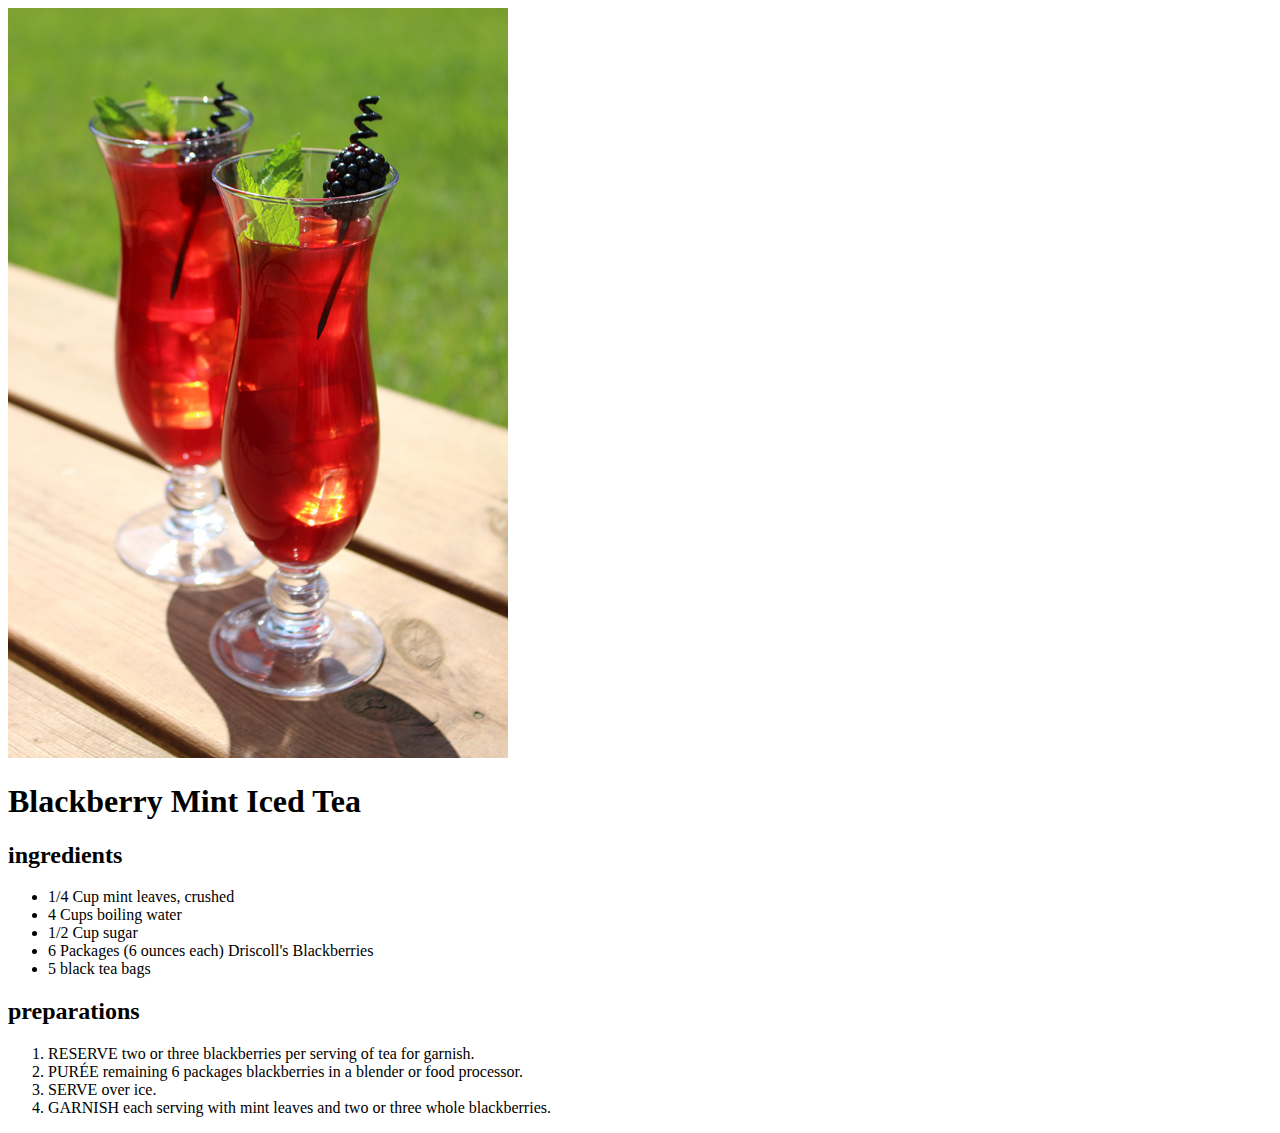
<file: anika/index.html>
<!DOCTYPE html>
<html lang="en">
  <head>
    <meta charset="UTF-8" />
    <meta name="viewport" content="width=device-width, initial-scale=1.0" />
    <meta author="anika" />
    <title>Blackberry Mint Iced Tea</title>
  </head>
  <body>
    <img src="img/icedTea.jpg" width="500px" alt="Blackberry Mint Iced Tea" />
    <h1>Blackberry Mint Iced Tea</h1>
    <h2>ingredients</h2>
    <ul>
      <li>1/4 Cup mint leaves, crushed</li>
      <li>4 Cups boiling water</li>
      <li>1/2 Cup sugar</li>
      <li>6 Packages (6 ounces each) Driscoll's Blackberries</li>
      <li>5 black tea bags</li>
    </ul>
    <h2>preparations</h2>
    <ol>
      <li>RESERVE two or three blackberries per serving of tea for garnish.</li>
      <li>
        PURÉE remaining 6 packages blackberries in a blender or food processor.
      </li>
      <li>SERVE over ice.</li>
      <li>
        GARNISH each serving with mint leaves and two or three whole
        blackberries.
      </li>
    </ol>
  </body>
</html>
</file>
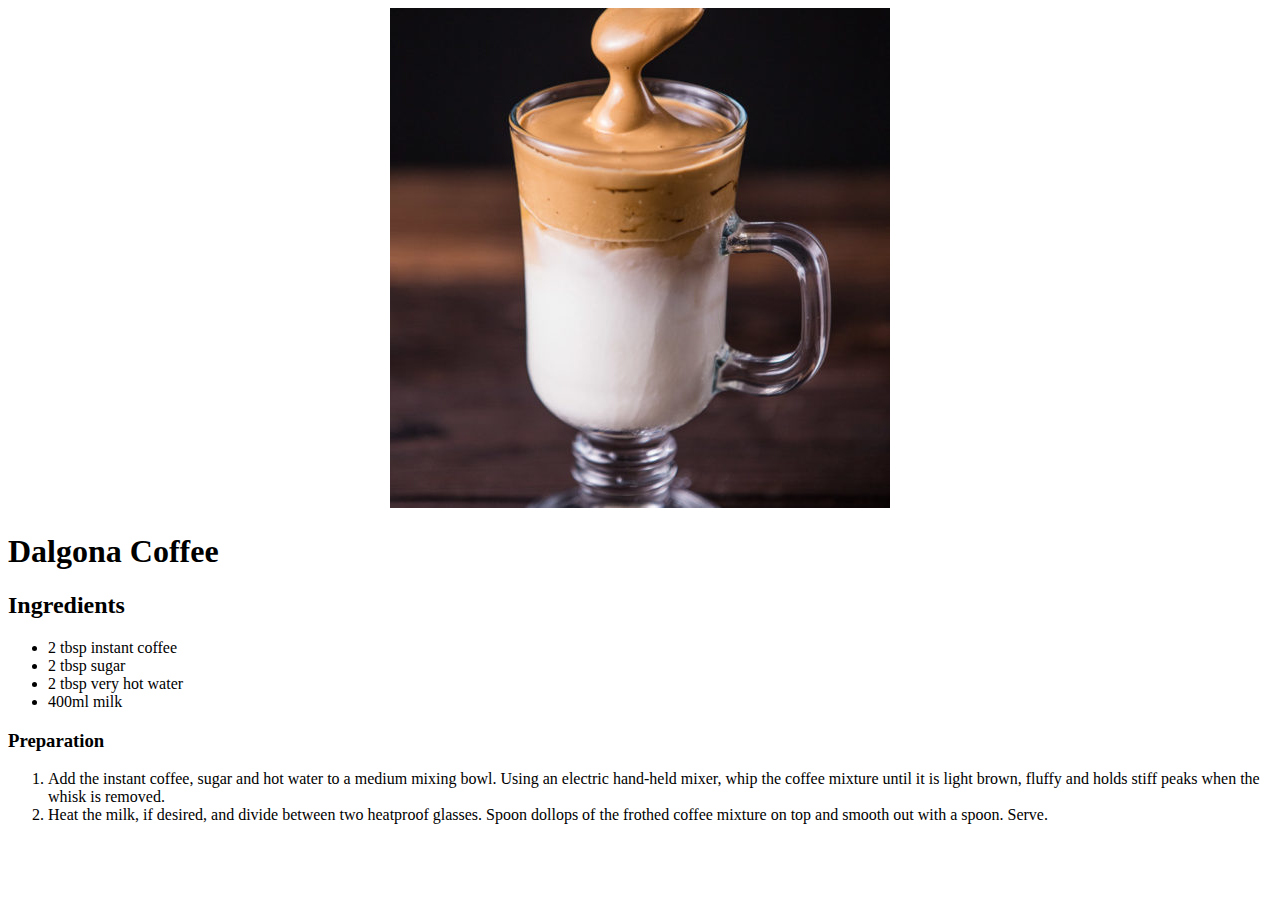
<file: anika/recipes/index.html>
<!DOCTYPE html>
<html lang="en">
<head>
    <meta charset="UTF-8">
    <meta name="viewport" content="width=device-width, initial-scale=1.0">
    <meta name="author" content="Shanti">
    <title>Dalgona Coffee</title>
</head>
<body>
  <center><img 
    src="Dalgona-Coffee-Frothy-Coffee.jpg" 
    alt="Dalgona Coffee" 
    width="500"
    ></center>
    <h1>Dalgona Coffee</h1>
    <h2>Ingredients</h2>
    <ul>
        <li>2 tbsp instant coffee </li>
        <li>2 tbsp sugar</li>
        <li>2 tbsp very hot water</li>
        <li>400ml milk</li>
    </ul>
    <h3>Preparation</h3>
    <ol>
        <li>Add the instant coffee, sugar and hot water to a medium mixing bowl. Using an electric hand-held mixer, whip the coffee mixture until it is light brown, fluffy and holds stiff peaks when the whisk is removed.</li>
        <li>Heat the milk, if desired, and divide between two heatproof glasses. Spoon dollops of the frothed coffee mixture on top and smooth out with a spoon. Serve.</li>
    </ol>
 
</body>
</html>
</file>
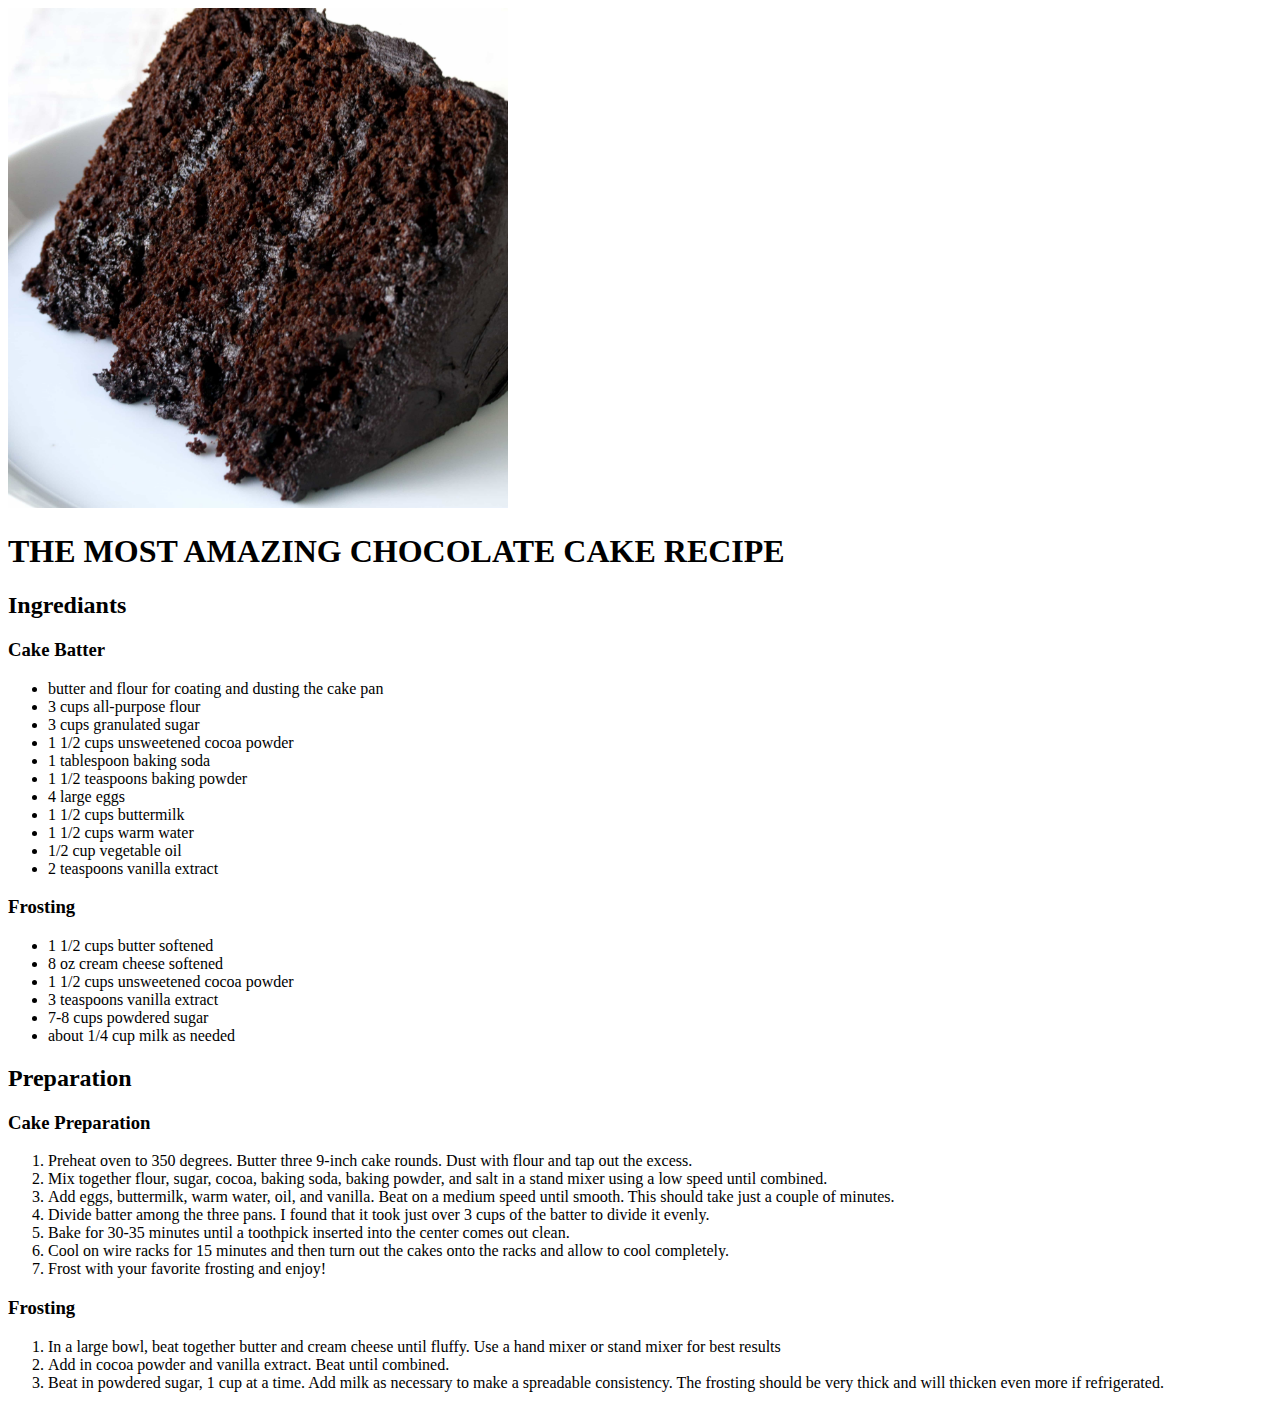
<file: ben-gold/recipes/index.html>
<!DOCTYPE html>
<html lang="en">
  <head>
    <meta charset="UTF-8" />
    <meta name="viewport" content="width=device-width, initial-scale=1.0" />
    <meta name="author" content="Ben Goldschmidt" />
    <title>THE MOST AMAZING CHOCOLATE CAKE RECIPE</title>
    <link rel="stylesheet" href="../style.css" />
  </head>
  <body>
    <img
      src="../img/Most-Amazing-Chocolate-Cake-Square-1.jpg"
      alt="the most amazing chocolate cake"
    />
    <h1>THE MOST AMAZING CHOCOLATE CAKE RECIPE</h1>

    <h2>Ingrediants</h2>
    <h3>Cake Batter</h3>
    <ul>
      <li>butter and flour for coating and dusting the cake pan</li>
      <li>3 cups all-purpose flour</li>
      <li>3 cups granulated sugar</li>
      <li>1 1/2 cups unsweetened cocoa powder</li>
      <li>1 tablespoon baking soda</li>
      <li>1 1/2 teaspoons baking powder</li>
      <li1 1/2 teaspoons salt</li>
      <li>4 large eggs</li>
      <li>1 1/2 cups buttermilk</li>
      <li>1 1/2 cups warm water</li>
      <li>1/2 cup vegetable oil</li>
      <li>2 teaspoons vanilla extract</li>
    </ul>

    <h3>Frosting</h3>
    <ul>
      <li>1 1/2 cups butter softened</li>
      <li>8 oz cream cheese softened</li>
      <li>1 1/2 cups unsweetened cocoa powder</li>
      <li>3 teaspoons vanilla extract</li>
      <li>7-8 cups powdered sugar</li>
      <li>about 1/4 cup milk as needed</li>
    </ul>

    <h2>Preparation</h2>
    <h3>Cake Preparation</h3>
    <ol>
      <li>Preheat oven to 350 degrees. Butter three 9-inch cake rounds. Dust with flour and tap out the excess.
    </li>
      <li>Mix together flour, sugar, cocoa, baking soda, baking powder, and salt in a stand mixer using a low speed until combined.
    </li>
      <li>Add eggs, buttermilk, warm water, oil, and vanilla. Beat on a medium speed until smooth. This should take just a couple of minutes.
    </li>
      <li>Divide batter among the three pans. I found that it took just over 3 cups of the batter to divide it evenly.
    </li>
      <li>Bake for 30-35 minutes until a toothpick inserted into the center comes out clean.
    </li>
    <li>Cool on wire racks for 15 minutes and then turn out the cakes onto the racks and allow to cool completely.
    </li>
    <li>Frost with your favorite frosting and enjoy!
    </li>
    </ol>
    <h3>Frosting</h3>
    <ol>
        <li>In a large bowl, beat together butter and cream cheese until fluffy. Use a hand mixer or stand mixer for best results
        </li>
        <li>Add in cocoa powder and vanilla extract. Beat until combined.
        </li>
        <li>Beat in powdered sugar, 1 cup at a time. Add milk as necessary to make a spreadable consistency. The frosting should be very thick and will thicken even more if refrigerated.
        </li>
    </ol>
  </body>
</html>
</file>
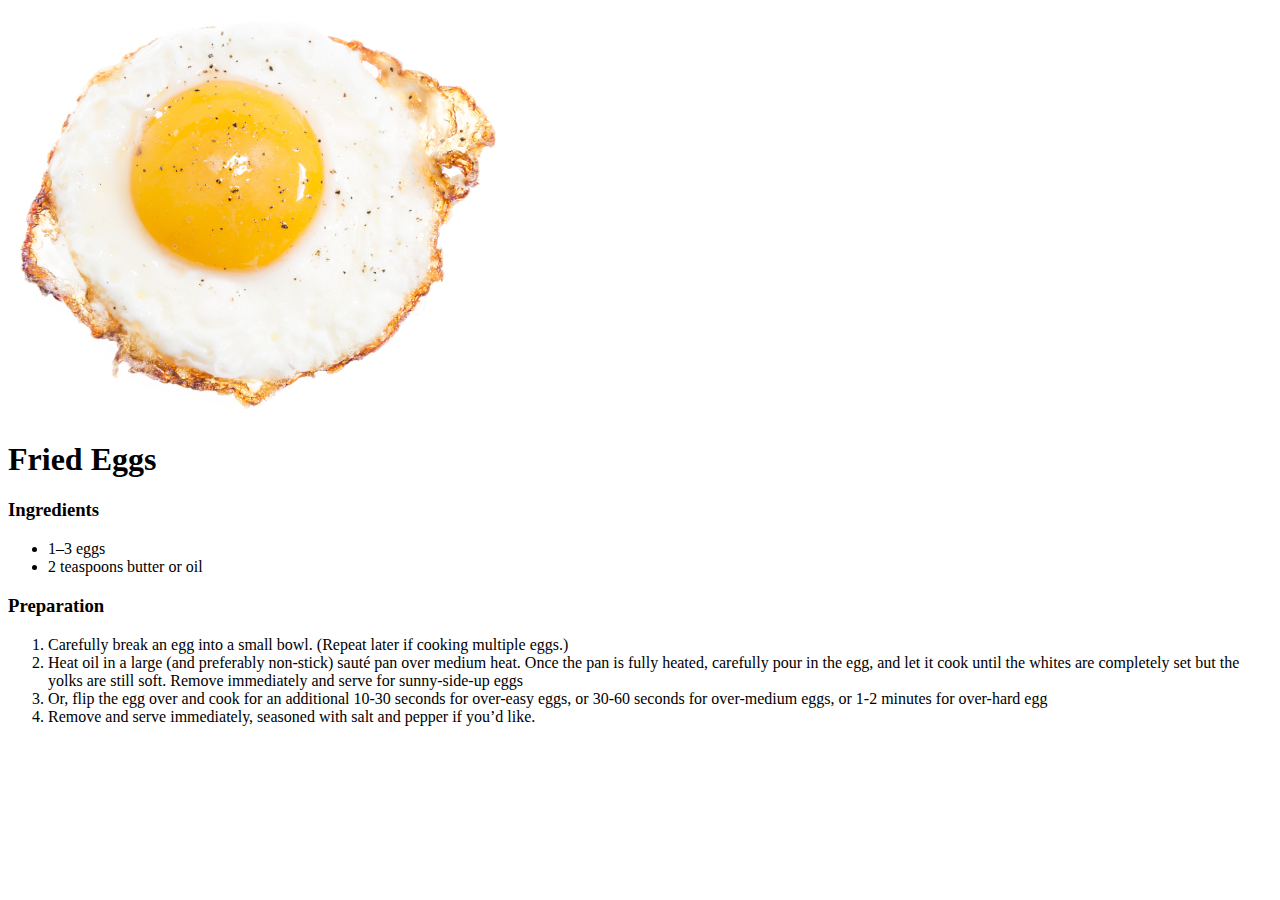
<file: danylo/recipes/index.html>
<!DOCTYPE html>
<html lang="en">
  <head>
    <meta charset="UTF-8" />
    <meta name="author" content="Danylo Veselyi" />
    <meta name="viewport" content="width=device-width, initial-scale=1.0" />
    <title>Fried Eggs</title>
  </head>
  <body>
    <img src="../img/fried-egg.jpg" alt="Fried Eggs" width="500" />
    <h1>Fried Eggs</h1>
    <h3>Ingredients</h3>
    <ul>
      <li>1–3 eggs</li>
      <li>2 teaspoons butter or oil</li>
    </ul>
    <h3>Preparation</h3>
    <ol>
      <li>
        Carefully break an egg into a small bowl. (Repeat later if cooking
        multiple eggs.)
      </li>
      <li>
        Heat oil in a large (and preferably non-stick) sauté pan over medium
        heat. Once the pan is fully heated, carefully pour in the egg, and let
        it cook until the whites are completely set but the yolks are still
        soft. Remove immediately and serve for sunny-side-up eggs
      </li>
      <li>
        Or, flip the egg over and cook for an additional 10-30 seconds for
        over-easy eggs, or 30-60 seconds for over-medium eggs, or 1-2 minutes
        for over-hard egg
      </li>
      <li>
        Remove and serve immediately, seasoned with salt and pepper if you’d
        like.
      </li>
    </ol>
  </body>
</html>
</file>
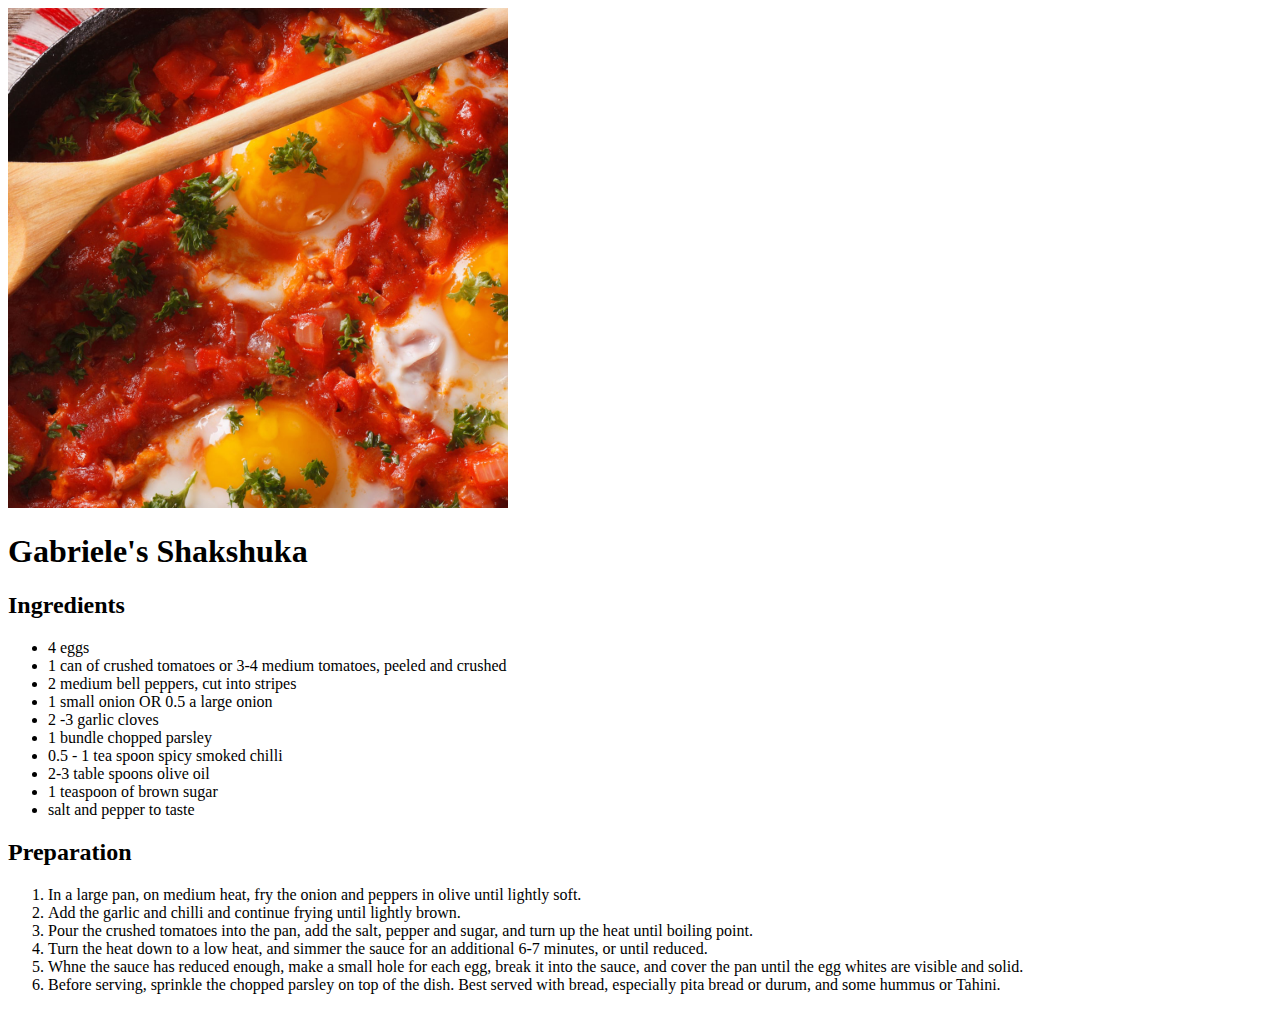
<file: Gabriele/recipes/index.html>
<!DOCTYPE html>
<html lang="en">
  <head>
    <meta charset="UTF-8" />
    <meta name="Gabriele" content="width=device-width, initial-scale=1.0" />
    <title>Gabriele'S SHAKSHUKA</title>
  </head>
  <body>
    <img src="../img/shakshuka.jpg" alt="Gabriele's shakshuka" width="500" />
    <h1>Gabriele's Shakshuka</h1>
    <h2>Ingredients</h2>
    <ul>
      <li>4 eggs</li>
      <li>
        1 can of crushed tomatoes or 3-4 medium tomatoes, peeled and crushed
      </li>
      <li>2 medium bell peppers, cut into stripes</li>
      <li>1 small onion OR 0.5 a large onion</li>
      <li>2 -3 garlic cloves</li>
      <li>1 bundle chopped parsley</li>
      <li>0.5 - 1 tea spoon spicy smoked chilli</li>
      <li>2-3 table spoons olive oil</li>
      <li>1 teaspoon of brown sugar</li>
      <li>salt and pepper to taste</li>
    </ul>
    <h2>Preparation</h2>
    <ol>
      <li>
        In a large pan, on medium heat, fry the onion and peppers in olive until
        lightly soft.
      </li>
      <li>
        Add the garlic and chilli and continue frying until lightly brown.
      </li>
      <li>
        Pour the crushed tomatoes into the pan, add the salt, pepper and sugar,
        and turn up the heat until boiling point.
      </li>
      <li>
        Turn the heat down to a low heat, and simmer the sauce for an additional
        6-7 minutes, or until reduced.
      </li>
      <li>
        Whne the sauce has reduced enough, make a small hole for each egg, break
        it into the sauce, and cover the pan until the egg whites are visible
        and solid.
      </li>
      <li>
        Before serving, sprinkle the chopped parsley on top of the dish. Best
        served with bread, especially pita bread or durum, and some hummus or
        Tahini.
      </li>
    </ol>
  </body>
</html>
</file>
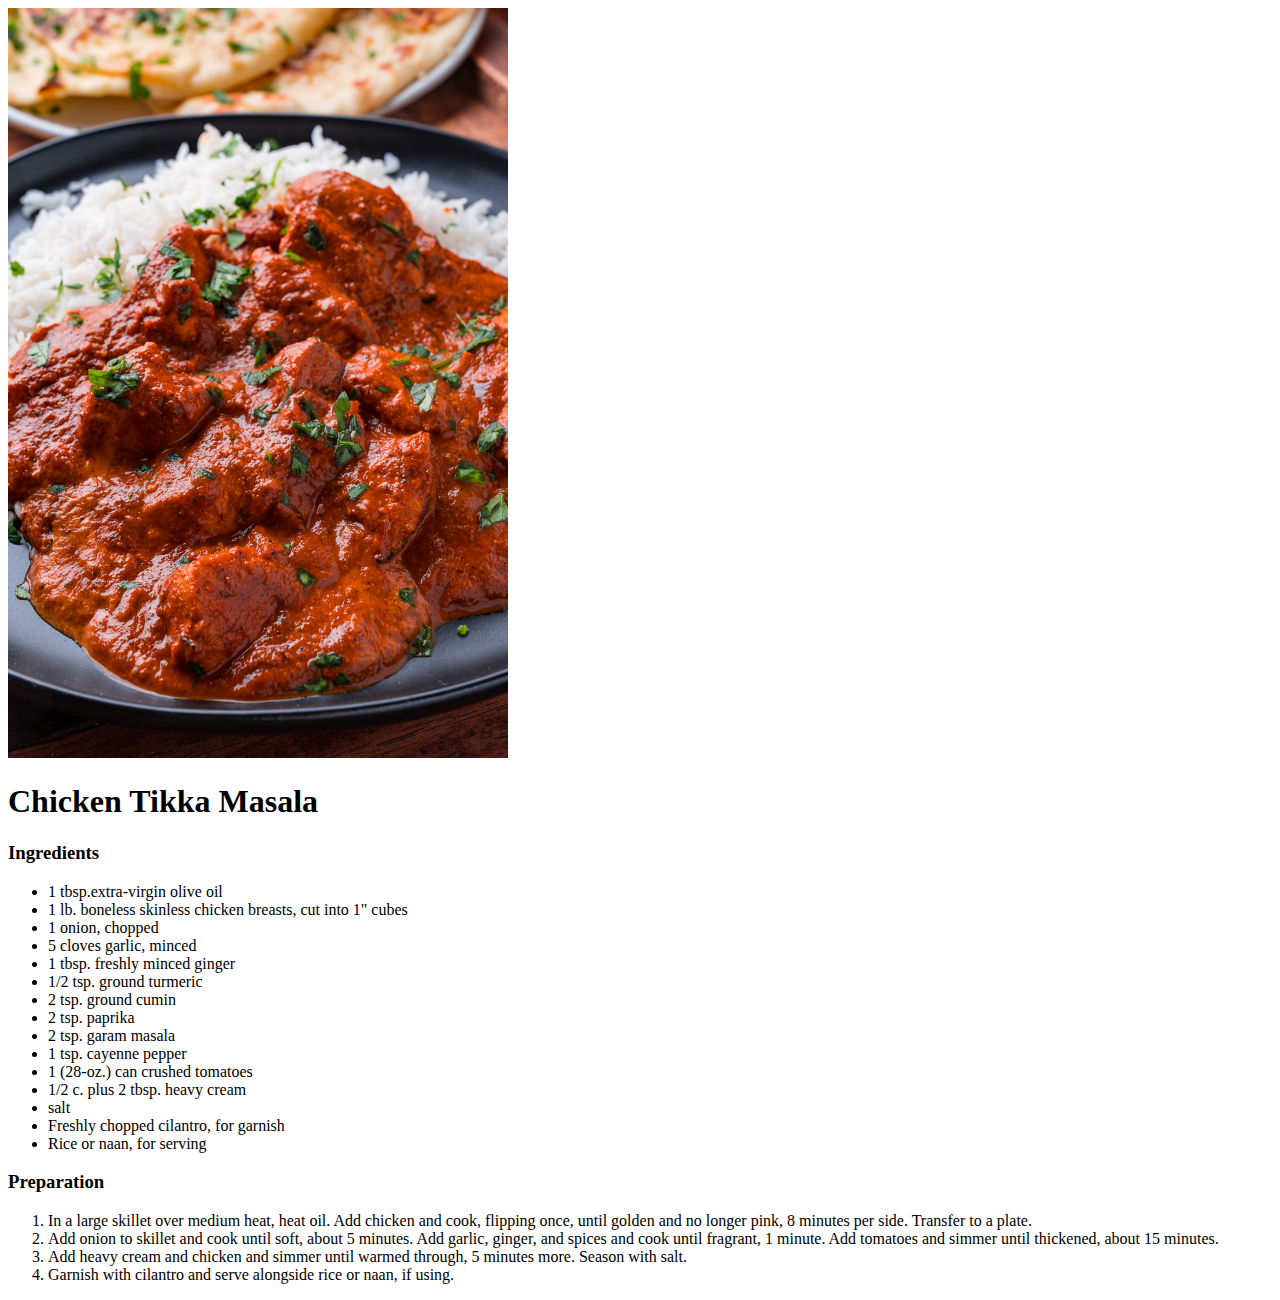
<file: madhu/recipes/index.html>
<!DOCTYPE html>
<html lang="en">
  <head>
    <meta charset="UTF-8" />
    <meta name="author" value="madhu" />
    <meta name="viewport" content="width=device-width, initial-scale=1.0" />
    <title>Chicken Tikka Masala</title>
  </head>
  <body>
    <img
      src="../img/Chicken-Tikka-Masala-1200-8412.jpg"
      alt="Chicken tikka masala"
      width="500px"
    />
    <h1>Chicken Tikka Masala</h1>
    <h3>Ingredients</h3>
    <ul>
      <li>1 tbsp.extra-virgin olive oil</li>
      <li>1 lb. boneless skinless chicken breasts, cut into 1" cubes</li>
      <li>1 onion, chopped</li>
      <li>5 cloves garlic, minced</li>
      <li>1 tbsp. freshly minced ginger</li>
      <li>1/2 tsp. ground turmeric</li>
      <li>2 tsp. ground cumin</li>
      <li>2 tsp. paprika</li>
      <li>2 tsp. garam masala</li>
      <li>1 tsp. cayenne pepper</li>
      <li>1 (28-oz.) can crushed tomatoes</li>
      <li>1/2 c. plus 2 tbsp. heavy cream</li>
      <li>salt</li>
      <li>Freshly chopped cilantro, for garnish</li>
      <li>Rice or naan, for serving</li>
    </ul>
    <h3>Preparation</h3>
    <ol>
      <li>
        In a large skillet over medium heat, heat oil. Add chicken and cook,
        flipping once, until golden and no longer pink, 8 minutes per side.
        Transfer to a plate.
      </li>
      <li>
        Add onion to skillet and cook until soft, about 5 minutes. Add garlic,
        ginger, and spices and cook until fragrant, 1 minute. Add tomatoes and
        simmer until thickened, about 15 minutes.
      </li>
      <li>
        Add heavy cream and chicken and simmer until warmed through, 5 minutes
        more. Season with salt.
      </li>
      <li>Garnish with cilantro and serve alongside rice or naan, if using.</li>
    </ol>
  </body>
</html>
</file>
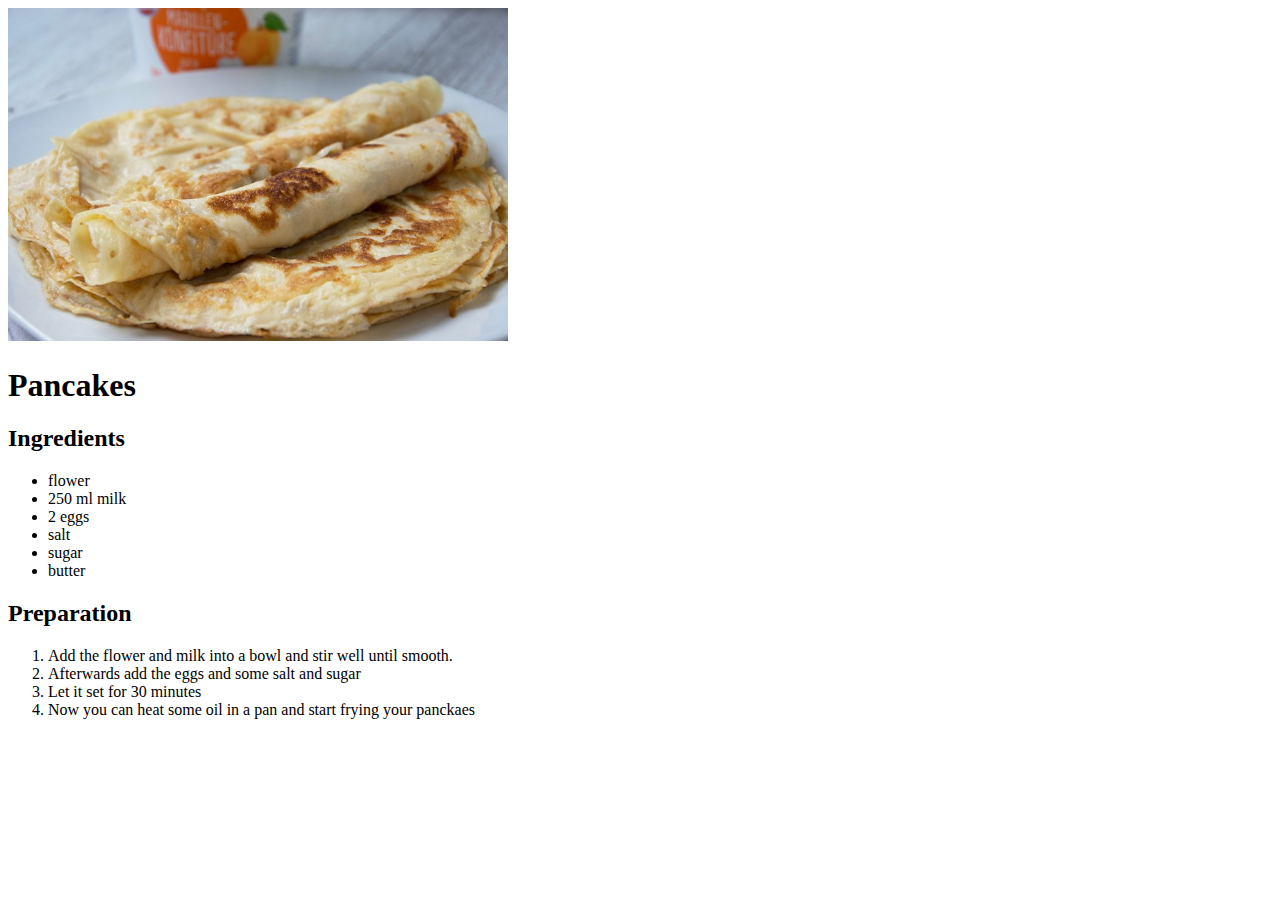
<file: Mandy/recipes/index.html>
<!DOCTYPE html>
<html lang="en">
<head>
    <meta charset="UTF-8">
    <meta name="viewport" content="width=device-width, initial-scale=1.0">
    <meta name="author" content="Mandy">
    <title>Pancakes</title>
</head>
<body>
    <img src="../img/eierkuchen.jpg" alt="Pancake"width=500>
  
    <h1>Pancakes</h1>
    <h2>Ingredients</h2>
    <ul>
        <li>flower</li>
        <li>250 ml milk</li>
        <li>2 eggs</li>
        <li>salt</li>
        <li>sugar</li>
        <li>butter</li>
    </ul>
    <h2>Preparation</h2>
    <ol>
        <li>Add the flower and milk into a bowl and stir well until smooth.</li>
        <li>Afterwards add the eggs and some salt and sugar</li>
        <li>Let it set for 30 minutes</li>
        <li>Now you can heat some oil in a pan and start frying your panckaes</li>
    </ol>
 
</body>
</html>
</file>
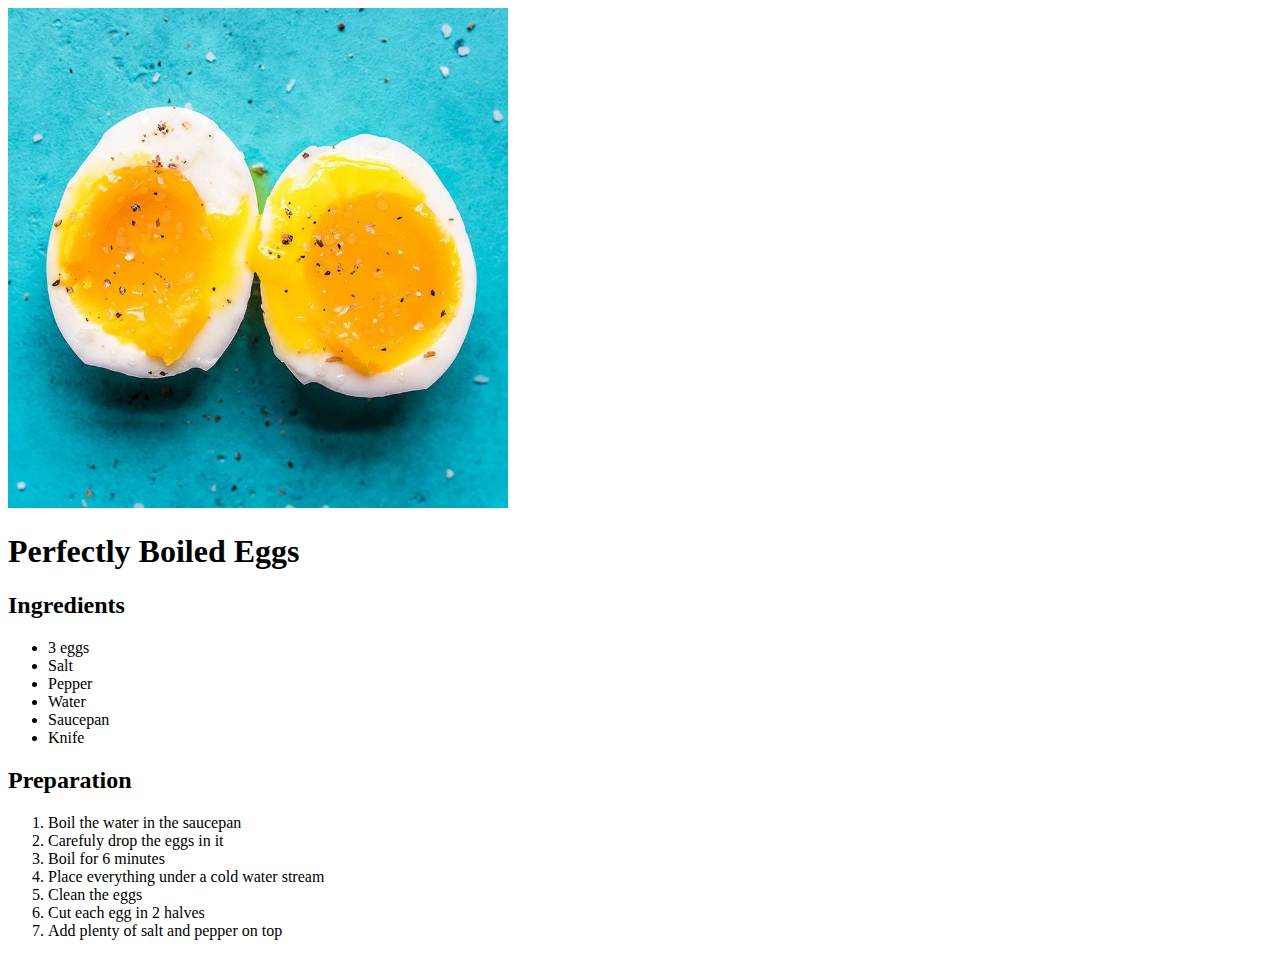
<file: Micha/recipes/index.html>
<!DOCTYPE html>
<html lang="en">
<head>
    <meta charset="UTF-8">
    <meta name="viewport" content="width=device-width, initial-scale=1.0">
    <meta name="author" content="Mykhailo Riabokliach">
    <title>Boiled Eggs</title>
</head>
<body>
    <img title="Boiled Eggs" src="../img/Eggs.jpg" alt="Boiled Eggs" width="500">
    <h1>Perfectly Boiled Eggs</h1>
    <h2>Ingredients</h2>
    <ul>
        <li>3 eggs</li>
        <li>Salt</li>
        <li>Pepper</li>
        <li>Water</li>
        <li>Saucepan</li>
        <li>Knife</li>
    </ul>
    <h2>Preparation</h2>
    <ol>
        <li>Boil the water in the saucepan</li>
        <li>Carefuly drop the eggs in it</li>
        <li>Boil for 6 minutes</li>
        <li>Place everything under a cold water stream</li>
        <li>Clean the eggs</li>
        <li>Cut each egg in 2 halves</li>
        <li>Add plenty of salt and pepper on top</li>
    </ol>

</body>
</html>
</file>
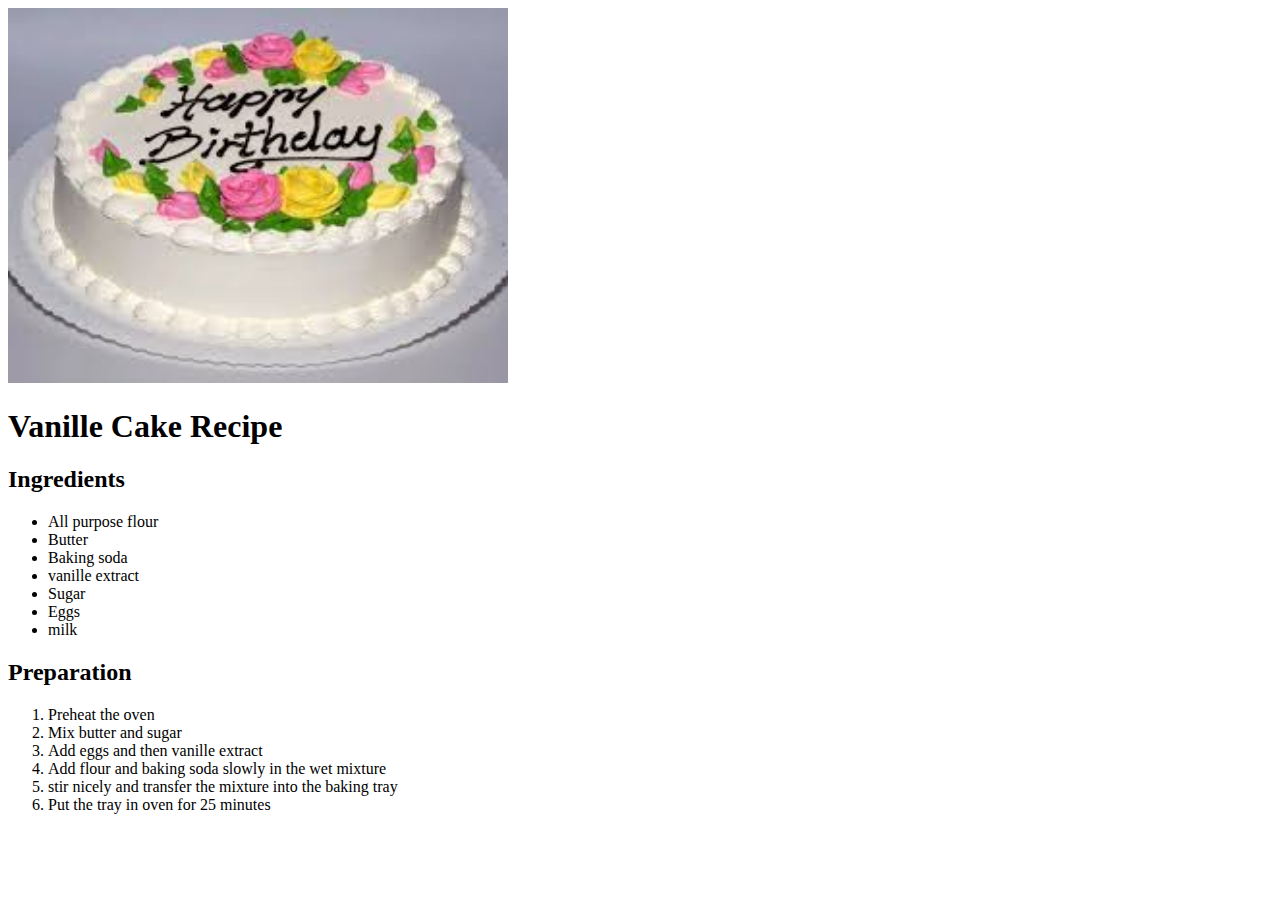
<file: nisha/recipes/index.html>
<!DOCTYPE html>
<html lang="en">
  <head>
    <meta charset="UTF-8" />
    <meta name="author" content="Nisha" />
    <title>Vanille Cake</title>
  </head>
  <body>
    <img src="images/cake.jpeg" alt="ake image" width="500" />
    <h1>Vanille Cake Recipe</h1>

    <h2>Ingredients</h2>
    <ul>
      <li>All purpose flour</li>
      <li>Butter</li>
      <li>Baking soda</li>
      <li>vanille extract</li>
      <li>Sugar</li>
      <li>Eggs</li>
      <li>milk</li>
    </ul>
    <h2>Preparation</h2>
    <ol>
      <li>Preheat the oven</li>
      <li>Mix butter and sugar</li>
      <li>Add eggs and then vanille extract</li>
      <li>Add flour and baking soda slowly in the wet mixture</li>
      <li>stir nicely and transfer the mixture into the baking tray</li>
      <li>Put the tray in oven for 25 minutes</li>
    </ol>
  </body>
</html>
</file>
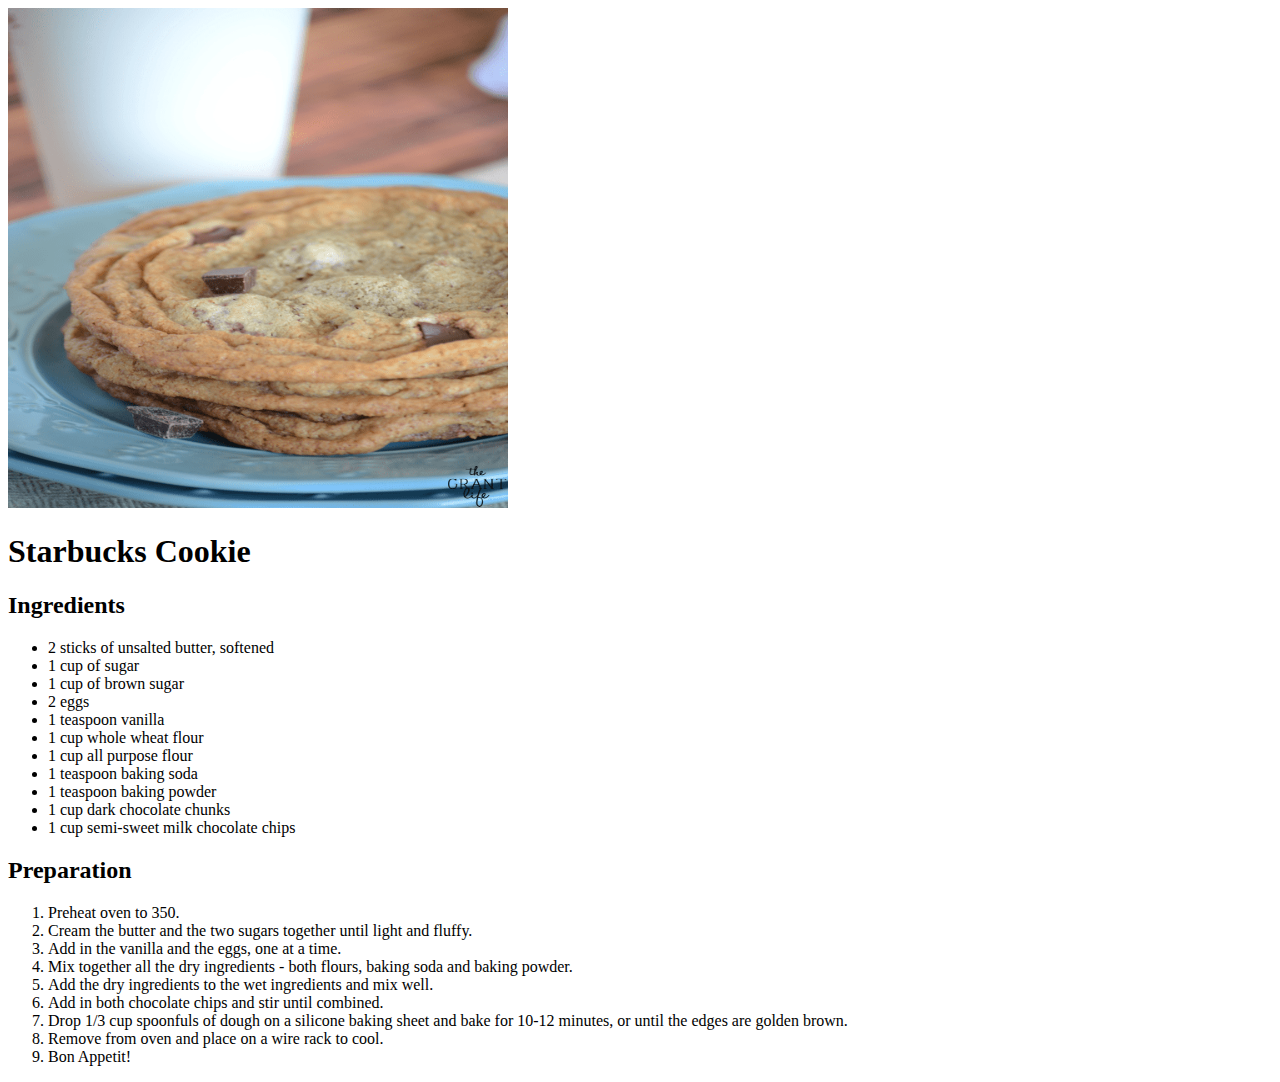
<file: Safiye/recipes/index.html>
<!DOCTYPE html>
<html lang="en">
  <head>
    <meta charset="UTF-8" />
    <meta
      name="mommakesdinner and Safiye"
      content="width=device-width, initial-scale=1.0"
    />
    <title>Starbucks Cookie</title>
  </head>
  <body>
    <img
      src="../img/Chocolate-chunk-cookie-recipe.png"
      alt="Starbucks Cookie"
      width="500px"
      height="500px"
    />

    <h1>Starbucks Cookie</h1>
    <h2>Ingredients</h2>
    <ul>
      <li class="ul">2 sticks of unsalted butter, softened</li>
      <li class="ul">1 cup of sugar</li>
      <li class="ul">1 cup of brown sugar</li>
      <li class="ul">2 eggs</li>
      <li class="ul">1 teaspoon vanilla</li>
      <li class="ul">1 cup whole wheat flour</li>
      <li class="ul">1 cup all purpose flour</li>
      <li class="ul">1 teaspoon baking soda</li>
      <li class="ul">1 teaspoon baking powder</li>
      <li class="ul">1 cup dark chocolate chunks</li>
      <li class="ul">1 cup semi-sweet milk chocolate chips</li>
    </ul>
    <h2>Preparation</h2>
    <ol>
      <li>Preheat oven to 350.</li>
      <li>
        Cream the butter and the two sugars together until light and fluffy.
      </li>
      <li>Add in the vanilla and the eggs, one at a time.</li>
      <li>
        Mix together all the dry ingredients - both flours, baking soda and
        baking powder.
      </li>
      <li>Add the dry ingredients to the wet ingredients and mix well.</li>
      <li>Add in both chocolate chips and stir until combined.</li>
      <li>
        Drop 1/3 cup spoonfuls of dough on a silicone baking sheet and bake for
        10-12 minutes, or until the edges are golden brown.
      </li>
      <li>Remove from oven and place on a wire rack to cool.</li>
      <li>Bon Appetit!</li>
    </ol>
  </body>
</html>
</file>
<file: ben-gold/style.css>
img {
  width: 500px;
}
</file>
